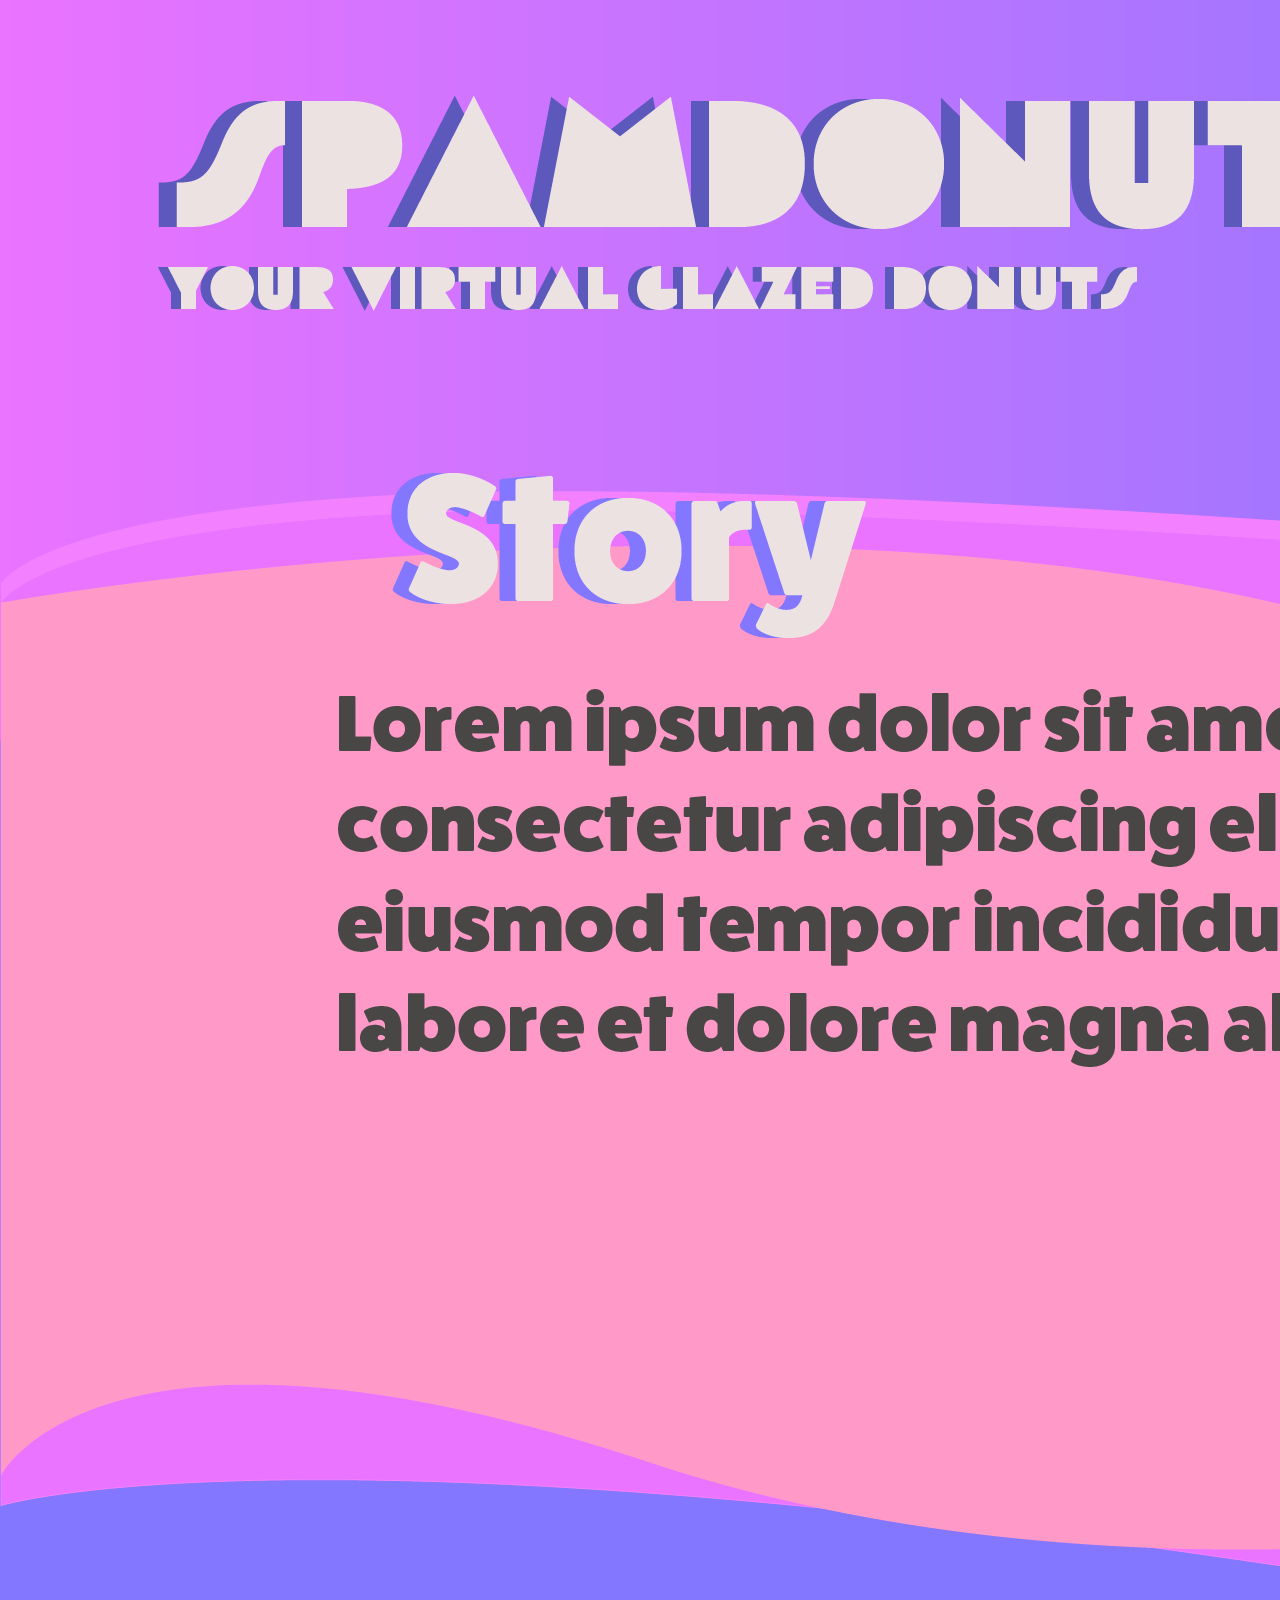
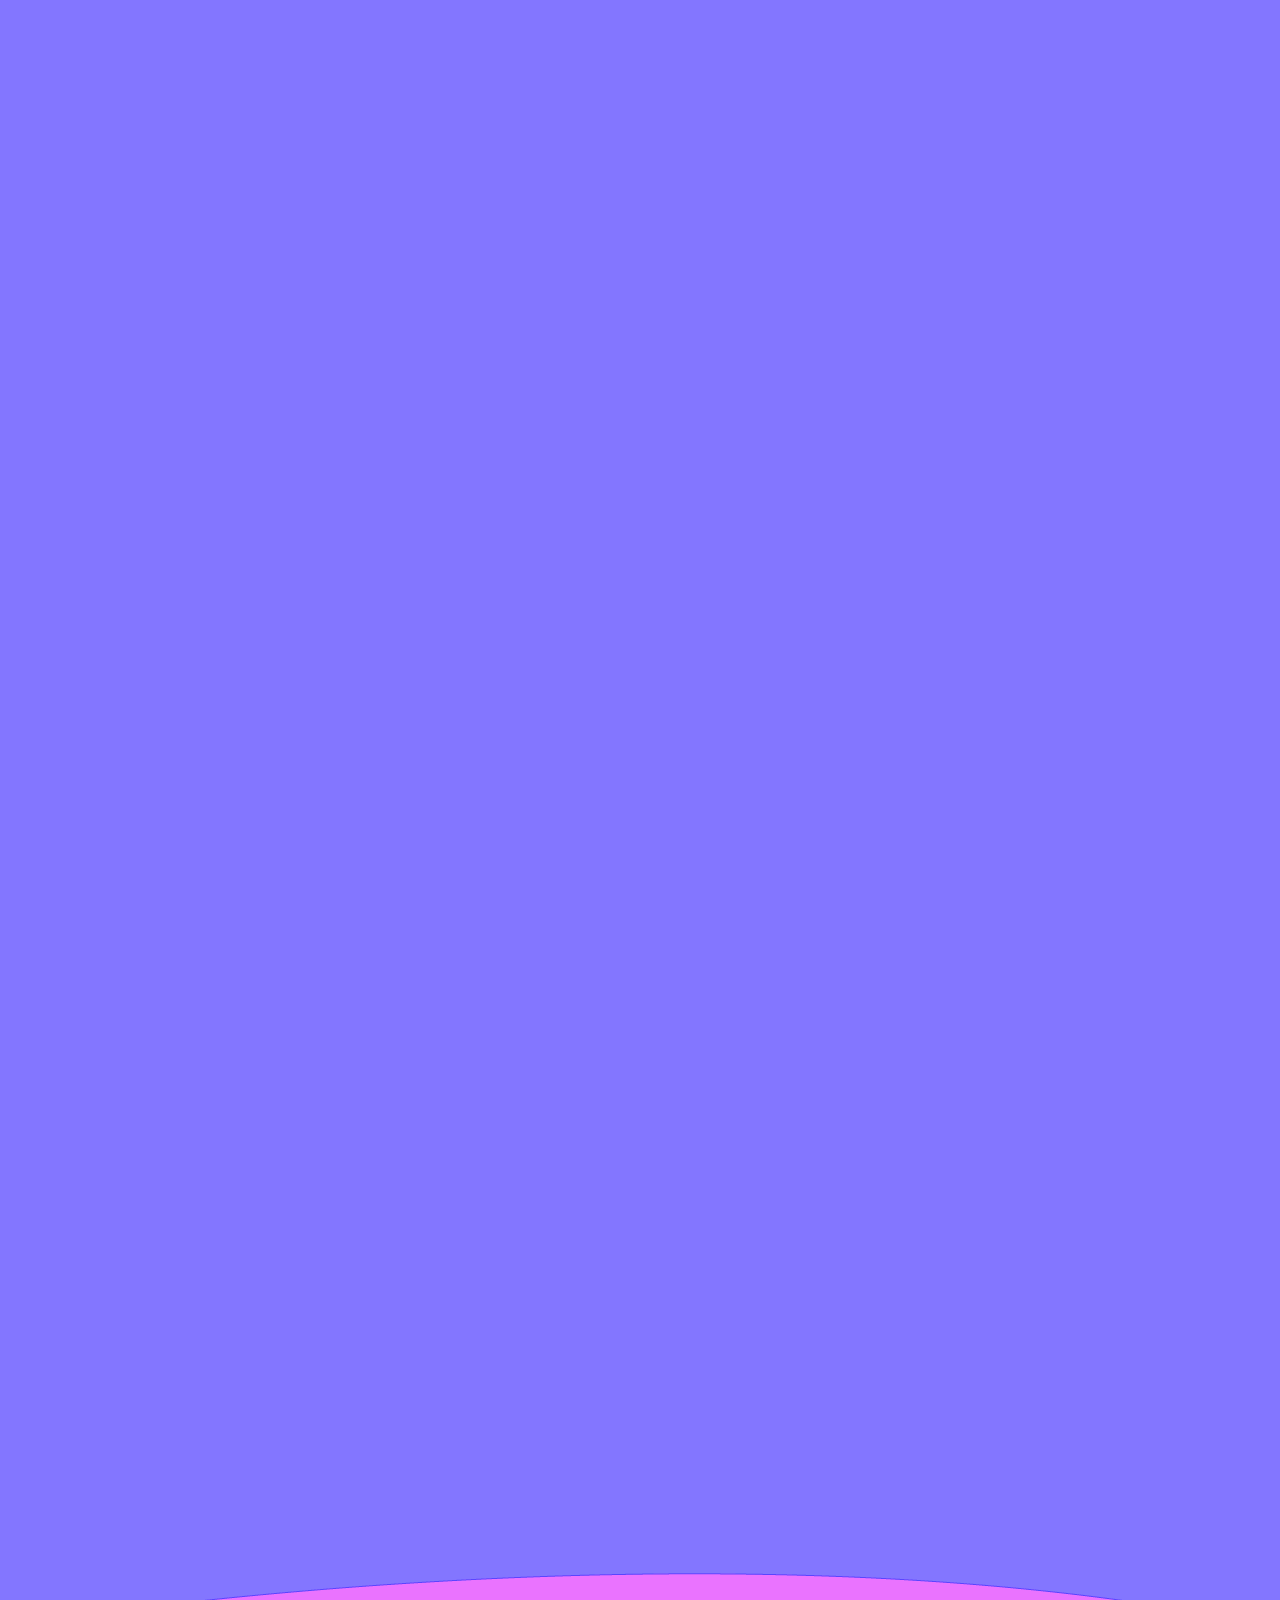
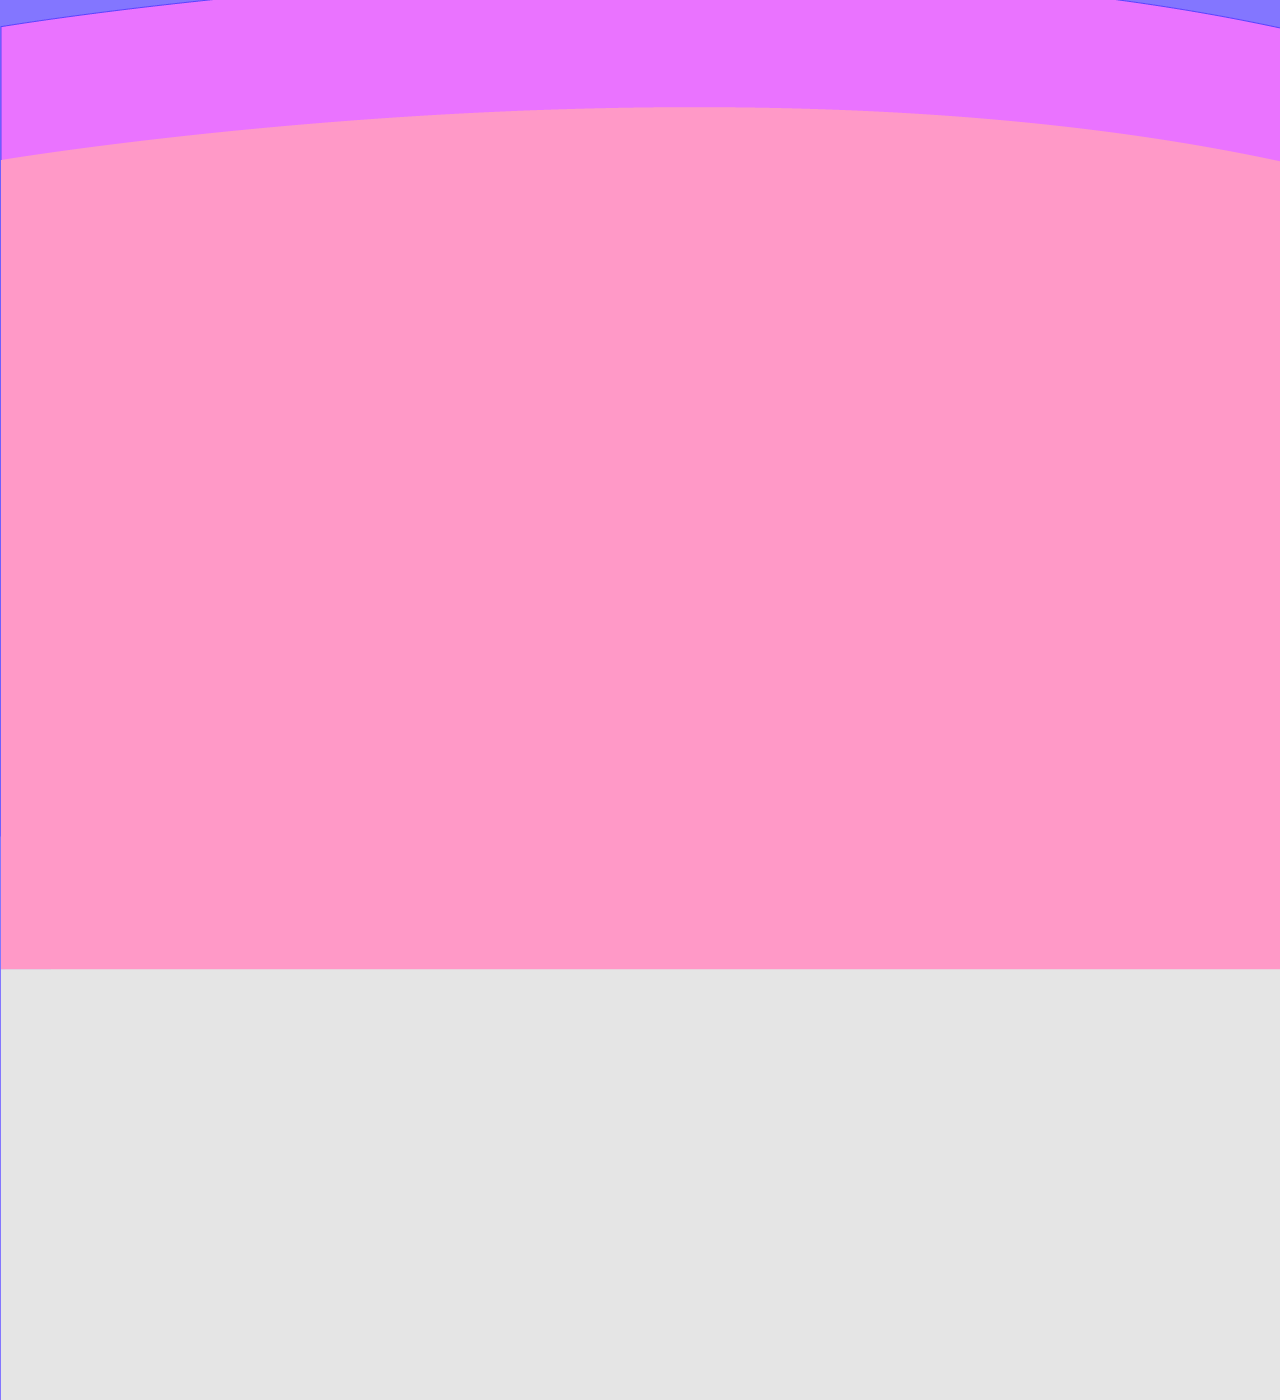
<file: index.html>
<head>
    <link rel="stylesheet" href="donut_styles.css">
    <script type="text/javascript" src="donut_script.js" defer></script>

</head>

<body>
    <div class="Head">
        <div class="BG"><img src="Image\Top_BG.png" /></div>
        <div class="Top"><img src="Image\Top.png" /></div>
        <div class="Logo"><img src="Image\Logo.png" /></div>

        <div class="Story"><img src="Image\Story.png" /></div>
        <div class="Why">
            <img src="Image\Why.png" class="fadein"/>
        </div>
        <div class="FirstBox">
            <img src="Image\FirstBox.png" class="fadein" /></div>
        <div class="SecondBox">
            <img src="Image\SecondBox.png"  class="fadein"/></div>
        
        <div class="Bottom"><img src="Image\Bottom.png" /></div>
        
        <div class="PsDetail"><img src="Image\PsDetail.png" class="fadein"/></div>
        <div class="OshiMark"><img src="Image\OshiMark.png" class="fadein"/></div>

        <div class="PsInfo"><img src="Image\psinfo.png" class="fadein"/></div>

        <div class="Likes"><img src="Image\likes.png" class="fadein"/></div>


        <div class="Goal"><img src="Image\goal.png" class="fadein"/></div>

        <div class="Links"><img src="Image\Links.png" class="fadein"/></div>
        <div class="HiddenInfo"><img src="Image\HiddenInfo.png" class="fadein"/></div>

        <div class="Info"><img src="Image\info.png" class="fadein"/></div>


        <div class="Button Info1"onclick="hideOnClick('info1');"id="info1">
            <img src="Image\AgeButton.png"  class="fadein">
        </div>

        <div class="Button Info2"onclick="hideOnClick('info2');"id="info2">
            <img src="Image\BirthdayButton.png"  class="fadein">
        </div>

        <div class="Button Info3"onclick="hideOnClick('info3');"id="info3">
            <img src="Image\HeightButton.png"  class="fadein">
        </div>

        <div class="Button Info4"onclick="hideOnClick('info4');"id="info4">
            <img src="Image\LanguageButton.png"  class="fadein">
        </div>



        <div class="HiddenLikes"><img src="Image\HiddenLikes.png" class="fadein"/></div>

        <div class="Button Likes1"onclick="hideOnClick('likes1');"id="likes1">
            <img src="Image\Button.png"  class="fadein">
        </div>
        <div class="Button Likes2"onclick="hideOnClick('likes2');"id="likes2">
            <img src="Image\Button.png"  class="fadein">
        </div>
        <div class="Button Likes3"onclick="hideOnClick('likes3');"id="likes3">
            <img src="Image\Button.png" class="fadein" >
        </div>

        <div class="HiddenGoals"><img src="Image\HiddenGoals.png" class="fadein"/></div>

        <div class="Button Goal1"onclick="hideOnClick('Goal1');"id="Goal1">
            <img src="Image\Button.png" class="fadein" >
        </div>
        <div class="Button Goal2"onclick="hideOnClick('Goal2');"id="Goal2">
            <img src="Image\Button.png" class="fadein" >
        </div>
        

    </div>

</body>
</file>
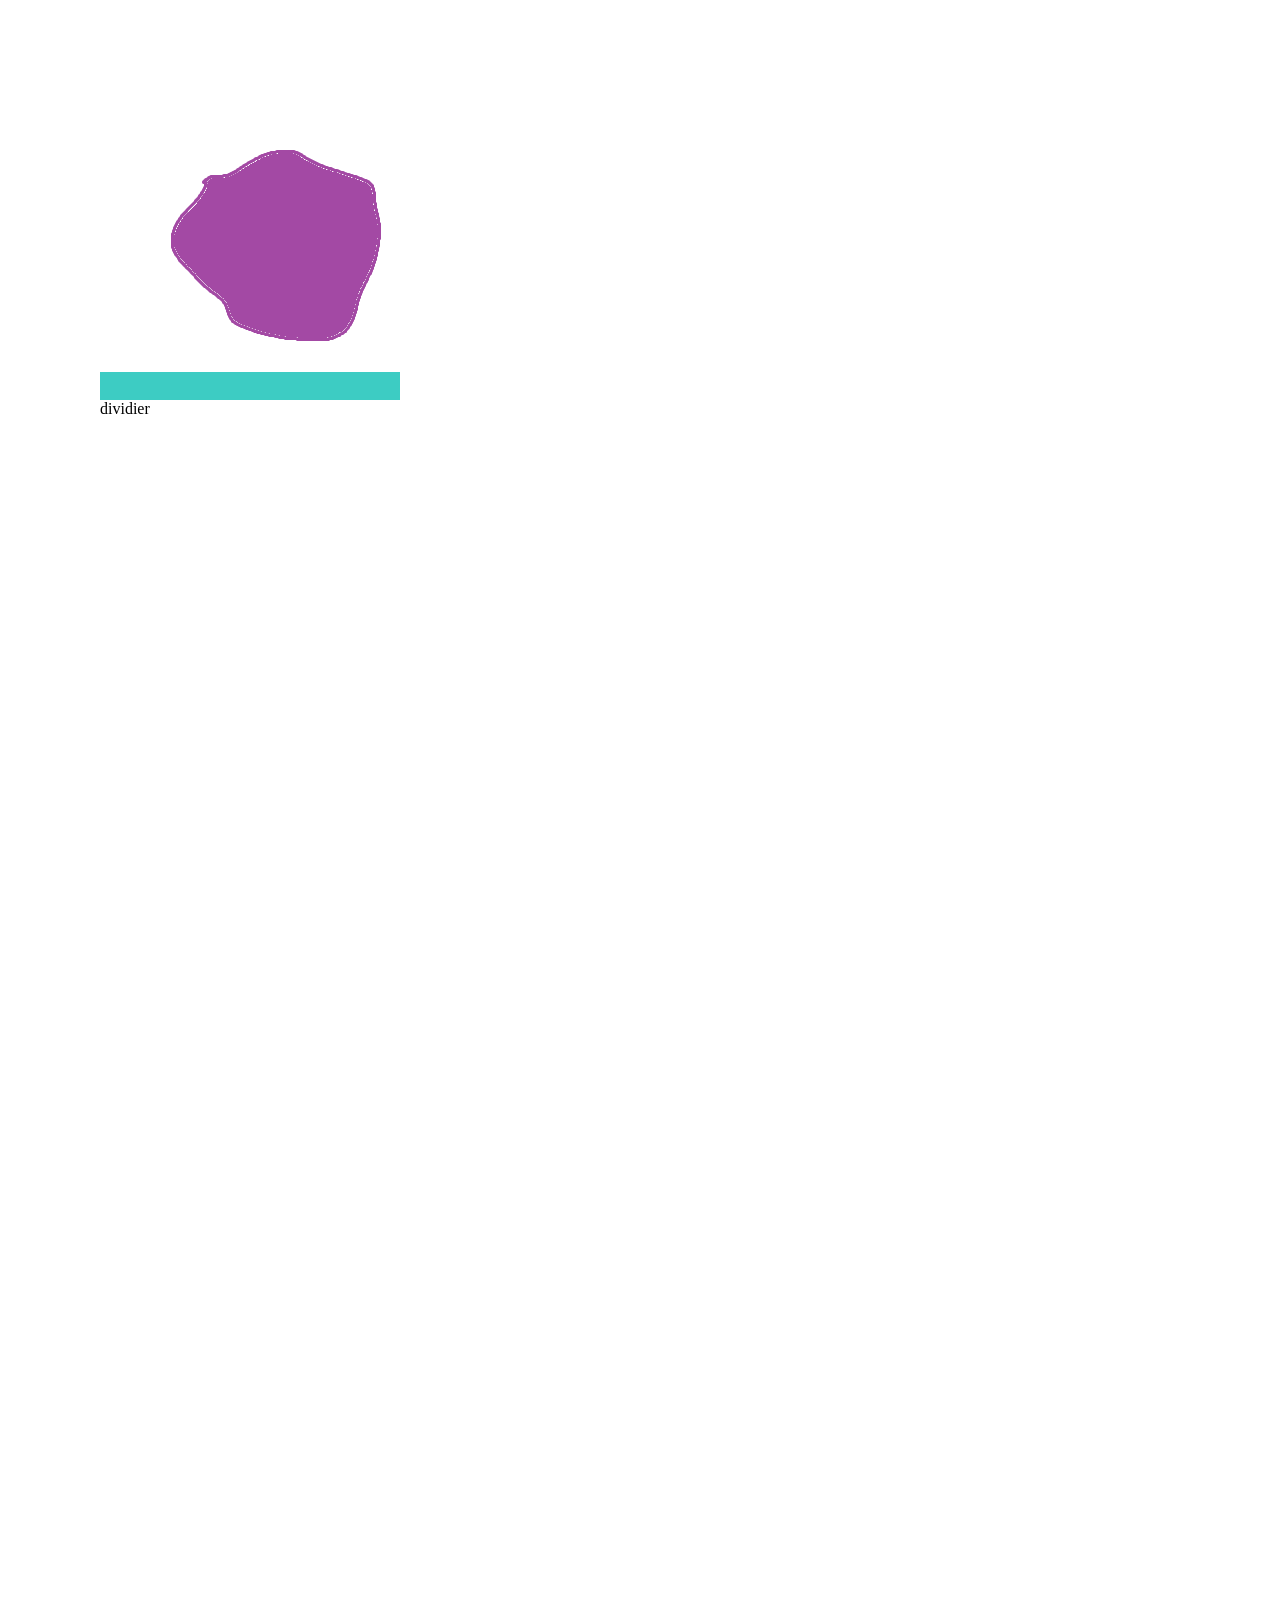
<file: base.html>
<head>
    <link rel="stylesheet" href="styles.css">
    <script type="text/javascript" src="script.js" defer></script>
    
</head>

<body>
    <div class="container">
        <div class="box one"><img src="testpic.png" /></div>
        <div class="divider">dividier</div>
        <div class="box appear">final</div>

    </div>

</body>
</file>
<file: donut_styles.css>
html, body{


    left:0;
    right:0;
    margin: 0;
    
}
body {
    overflow-x: hidden;
    background-color: #8376FF;
}

.BG {
    position: absolute;
}

.Top {
    top: 170px;
    position: absolute;

}
.Logo {
    top: 73;
    left: 152;
    position: absolute;
}
.Story {
    top: 447;
    left: 335;
    position: absolute;
}
.Why {
    top: 1118;
    left: 696;
    position: absolute;
}
.fadein {
    -webkit-transition: all 1.8s;
    transition: all 1.8s;
    opacity: 0;
    -webkit-transform: translateY(40px);
     transform: translateY(40px);
}
.inview {
  opacity: 1;
  -webkit-transform: none;
          transform: none;
  -webkit-transition-delay: 0.3s;
          transition-delay: 0.3s;
}


.FirstBox {
    top: 1684;
    left: 256;
    position: absolute;
}
.SecondBox {
    top: 2500;
    left: 256;
    position: absolute;
} 
.Bottom {
    top: 3173;
    left: 0;
    position: absolute;
} 
.PsInfo {
    top: 1612;
    left: 263;
    position: absolute;
}
.Likes {
    top: 2424;
    left: 263;
    position: absolute;
}

.Goal {
    top: 3310;
    left: 360;
    position: absolute;
}
.Links {
    top: 4021;
    left: 253;
    position: absolute;
}

.Info {
    top: 4229;
    left: 133;
    position: absolute;
}
.Button {
    transition-duration:550ms;
    transition-timing-function: ease-in-out;
    position: absolute;
}

.HiddenInfo .fadein {
    -webkit-transform: translateY(10px);
    transform: translateY(10px);
}
.HiddenInfo .inview {
    opacity: 1;
    -webkit-transform: none;
            transform: none;
    -webkit-transition-delay: 2.5s;
            transition-delay: 2.5s;
}
.HiddenInfo {
    top: 1758;
    left: 628;
    position: absolute;

}
.HiddenLikes {
    top: 2676;
    left: 456;
    position: absolute;
}
.HiddenLikes .fadein {
    -webkit-transform: translateY(10px);
    transform: translateY(10px);
}
.HiddenLikes .inview {
    opacity: 1;
    -webkit-transform: none;
            transform: none;
    -webkit-transition-delay: 1.5s;
            transition-delay: 1.5s;
}
.psdetail {
    top: 1736;
    left: 294;
    position: absolute;
}
.oshimark {
    top: 1715;
    left: 1161;
    position: absolute;
}

.Likes1 {
    top: 2581;
    left: 358;
}
.Likes2 {
    top: 2581;
    left: 790;
}
.Likes3 {
    top: 2581;
    left: 1223;
}
.Info1 {
    top: 1738;
    left: 496;
}
.Info2 {
    top: 1851;
    left: 657;
}
.Info3 {
    top: 1963;
    left: 605;
}
.Info4 {
    top: 2071;
    left: 729;
}
.HiddenGoals {
    position: absolute;
    top: 3668;
    left: 332;
}
.HiddenGoals .fadein {
    -webkit-transform: translateY(10px);
    transform: translateY(10px);
}
.HiddenGoals .inview {
    opacity: 1;
    -webkit-transform: none;
            transform: none;
    -webkit-transition-delay: 1.5s;
            transition-delay: 1.5s;
}
.Goal1 {
    top: 3574;
    left: 303;
}
.Goal2 {
    top: 3574;
    left: 1228;
}

.Button:hover {
    filter: saturate(12);
    
    transform: scale(1.1,1.1);
}
</file>
<file: styles.css>
body {
    margin: 100px;
}

.box {
    width: 300px;
    height: 300px;
    background: #3dccc3;
    transition-duration:550ms;
    transition-timing-function: ease-in-out;
}

.appear {
  -webkit-transition: all 0.8s;
  transition: all 0.8s;
  opacity: 0;
  -webkit-transform: translateY(40px);
          transform: translateY(40px);
}

.appear.inview {
  opacity: 1;
  -webkit-transform: none;
          transform: none;
  -webkit-transition-delay: 0.3s;
          transition-delay: 0.3s;
}


.box:hover {
    background: #ff6b6b;
    
    transform: scale(1.1,1.1);
}
.divider {
    height: 2000px;
}
</file>
